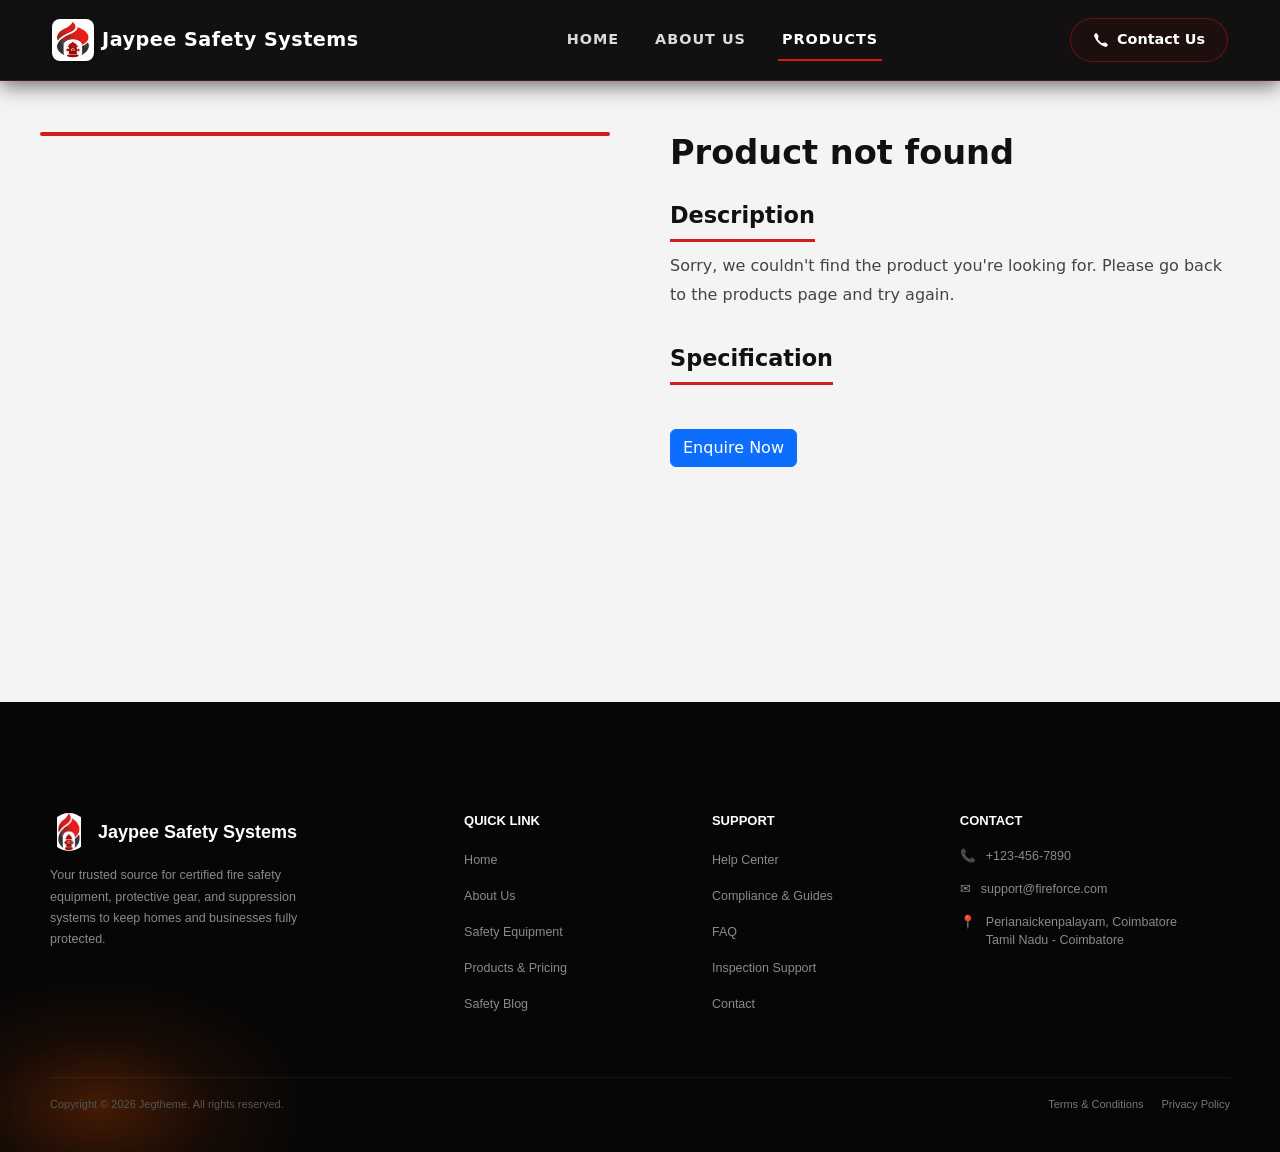
<file: all-product/product-detail.html>
<!DOCTYPE html>
<html lang="en">
<head>
  <title>Product Details</title>
    <meta charset="UTF-8">
    <meta name="viewport" content="width=device-width, initial-scale=1.0">
    <link href="https://cdn.jsdelivr.net/npm/bootstrap@5.0.2/dist/css/bootstrap.min.css" rel="stylesheet" integrity="sha384-EVSTQN3/azprG1Anm3QDgpJLIm9Nao0Yz1ztcQTwFspd3yD65VohhpuuCOmLASjC" crossorigin="anonymous">
    <link rel="stylesheet" href="product.css">
    <link rel="icon" href="logo.png">
</head>
<body>
<script src="https://cdn.jsdelivr.net/npm/bootstrap@5.0.2/dist/js/bootstrap.bundle.min.js" integrity="sha384-..." crossorigin="anonymous"></script>

<nav class="navbar navbar-expand-lg bg-body-tertiary">
    <div class="container-fluid">
        <a class="navbar-brand d-flex align-items-center" href="../index.html">
            <img src="ass/logo.png" alt="Logo" width="40" height="40">
            <span class="ms-2">Jaypee Safety Systems</span>
        </a>

        <button class="navbar-toggler" type="button"
            data-bs-toggle="collapse"
            data-bs-target="#navbarSupportedContent">
            <span class="navbar-toggler-icon"></span>
        </button>

        <div class="collapse navbar-collapse" id="navbarSupportedContent">
            <ul class="navbar-nav mx-auto">
                <li class="nav-item">
                    <a class="nav-link" href="../index.html">Home</a>
                </li>
                <li class="nav-item">
                    <a class="nav-link" href="../About/about.html">About US</a>
                </li>
                <li class="nav-item">
                    <a class="nav-link active" href="product.html">Products</a>
                </li>
            </ul>

            <a href="tel:+911234567890" class="btn-contact">
                <svg xmlns="http://www.w3.org/2000/svg" width="16" height="16" fill="currentColor" viewBox="0 0 16 16">
                  <path d="M3.654 1.328a.678.678 0 0 0-1.015-.063L1.605 2.3c-.483.484-.661 1.169-.45 1.77a17.6 17.6 0 0 0 4.168 6.608 17.6 17.6 0 0 0 6.608 4.168c.601.211 1.286.033 1.77-.45l1.034-1.034a.678.678 0 0 0-.063-1.015l-2.307-1.794a.68.68 0 0 0-.58-.122l-2.19.547a1.75 1.75 0 0 1-1.657-.459L5.482 8.062a1.75 1.75 0 0 1-.46-1.657l.548-2.19a.68.68 0 0 0-.122-.58z"/>
                </svg>
                Contact Us
            </a>
        </div>
    </div>
</nav>

<section class="product-detail-section">
  <div class="pdd-wrap">

    <!-- LEFT: Gallery -->
    <div class="pdd-gallery">
      <div id="carouselExampleSlidesOnly" class="carousel slide pdd-main-carousel" data-bs-ride="false">
        <div class="carousel-inner" id="carousel-images">
          <!-- filled by product.js -->
        </div>
      </div>
      <div class="pdd-thumbs" id="carousel-thumbs">
        <!-- filled by product.js -->
      </div>
    </div>

    <!-- RIGHT: Info -->
    <div class="pdd-info">
      <h1 id="product-title">Loading product…</h1>

      <h2 class="pdd-subhead">Description</h2>
      <p id="product-description"></p>

      <h2 class="pdd-subhead">Specification</h2>
      <table class="pdd-spec-table">
        <tbody id="spec-table">
          <!-- filled by product.js -->
        </tbody>
      </table>

     <a href="#" class="btn btn-primary" onclick="openEnquiry('Your Product Name'); return false;">Enquire Now</a>  
    </div>

  </div>
</section>


<div id="enquiryModal" class="modal">
  <div class="modal-overlay" onclick="closeEnquiry()"></div>
  <div class="modal-content">
    <button class="modal-close" onclick="closeEnquiry()">&times;</button>
    <h3>Enquire Now</h3>
    <p id="modalProductName">Product enquiry</p>
    <form id="enquiryForm">
      <input type="hidden" id="productInput">
      
      <div class="form-group">
        <input type="text" id="name" placeholder="Your Name *" required>
      </div>
      
      <div class="form-group">
        <input type="tel" id="phone" placeholder="Phone Number *" maxlength="10" pattern="[0-9]{10}" required>
      </div>

      <!-- NEW MESSAGE FIELD -->
      <div class="form-group">
        <textarea id="message" name="message" placeholder="Your Message (Optional)" rows="4"></textarea>
      </div>
      

      <button type="submit" class="btn-submit">SUBMIT</button>
    </form>
  </div>
</div>


<section class="final">
    <div class="footer-container">
    <div class="footer-col brand-col">
      <div class="logo">
        <img src="ass/logo.png" alt="">
        <span class="logo-text">Jaypee Safety Systems</span>
      </div>
      <p class="brand-description">
        Your trusted source for certified fire safety equipment, protective gear, and suppression systems to keep homes and businesses fully protected.
      </p>
    </div>

    <div class="footer-col">
      <h4 class="footer-title">QUICK LINK</h4>
      <ul class="footer-links">
        <li><a href="#home">Home</a></li>
        <li><a href="#about">About Us</a></li>
        <li><a href="#equipment">Safety Equipment</a></li>
        <li><a href="#pricing">Products & Pricing</a></li>
        <li><a href="#blog">Safety Blog</a></li>
      </ul>
    </div>

    <div class="footer-col">
      <h4 class="footer-title">SUPPORT</h4>
      <ul class="footer-links">
        <li><a href="#help">Help Center</a></li>
        <li><a href="#certification">Compliance & Guides</a></li>
        <li><a href="#faq">FAQ</a></li>
        <li><a href="#maintenance">Inspection Support</a></li>
        <li><a href="#contact">Contact</a></li>
      </ul>
    </div>

    <div class="footer-col contact-col">
      <h4 class="footer-title">CONTACT</h4>
      <ul class="contact-info">
        <li>
          <span class="info-icon">&#128222;</span>
          <a href="tel:+1234567890">+123-456-7890</a>
        </li>
        <li>
          <span class="info-icon">&#9993;</span>
          <a href="mailto:support@fireforce.com">support@fireforce.com</a>
        </li>
        <li>
          <span class="info-icon">&#128205;</span>
          <span> Perianaickenpalayam, Coimbatore<br>Tamil Nadu - Coimbatore</span>
        </li>
      </ul>
    </div>
  </div>

  <div class="footer-bottom">
    <p>Copyright &copy; 2026 Jegtheme. All rights reserved.</p>
    <div class="bottom-links">
      <a href="#terms">Terms &amp; Conditions</a>
      <a href="#privacy">Privacy Policy</a>
    </div>
  </div>
</section>

<script src="pro.js"></script>
<script src="product.js"></script>

</body>
</html>
</file>
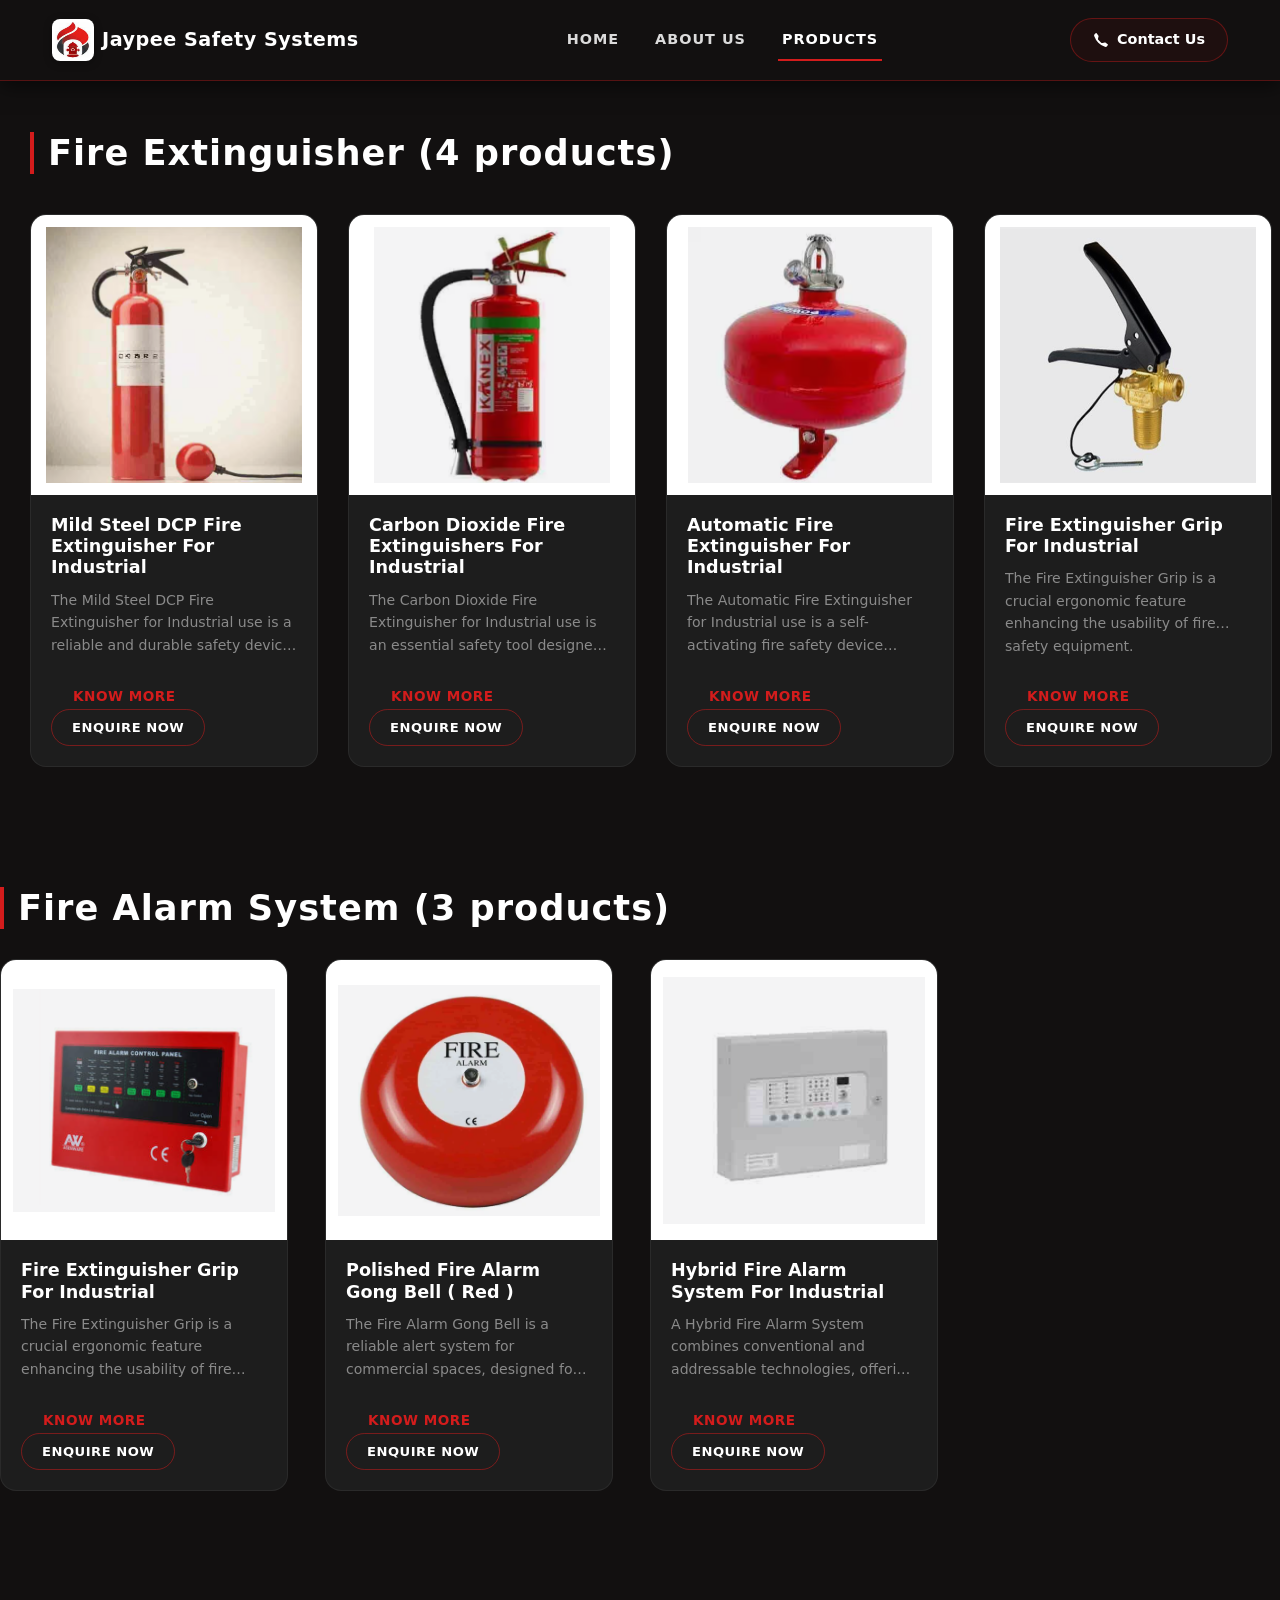
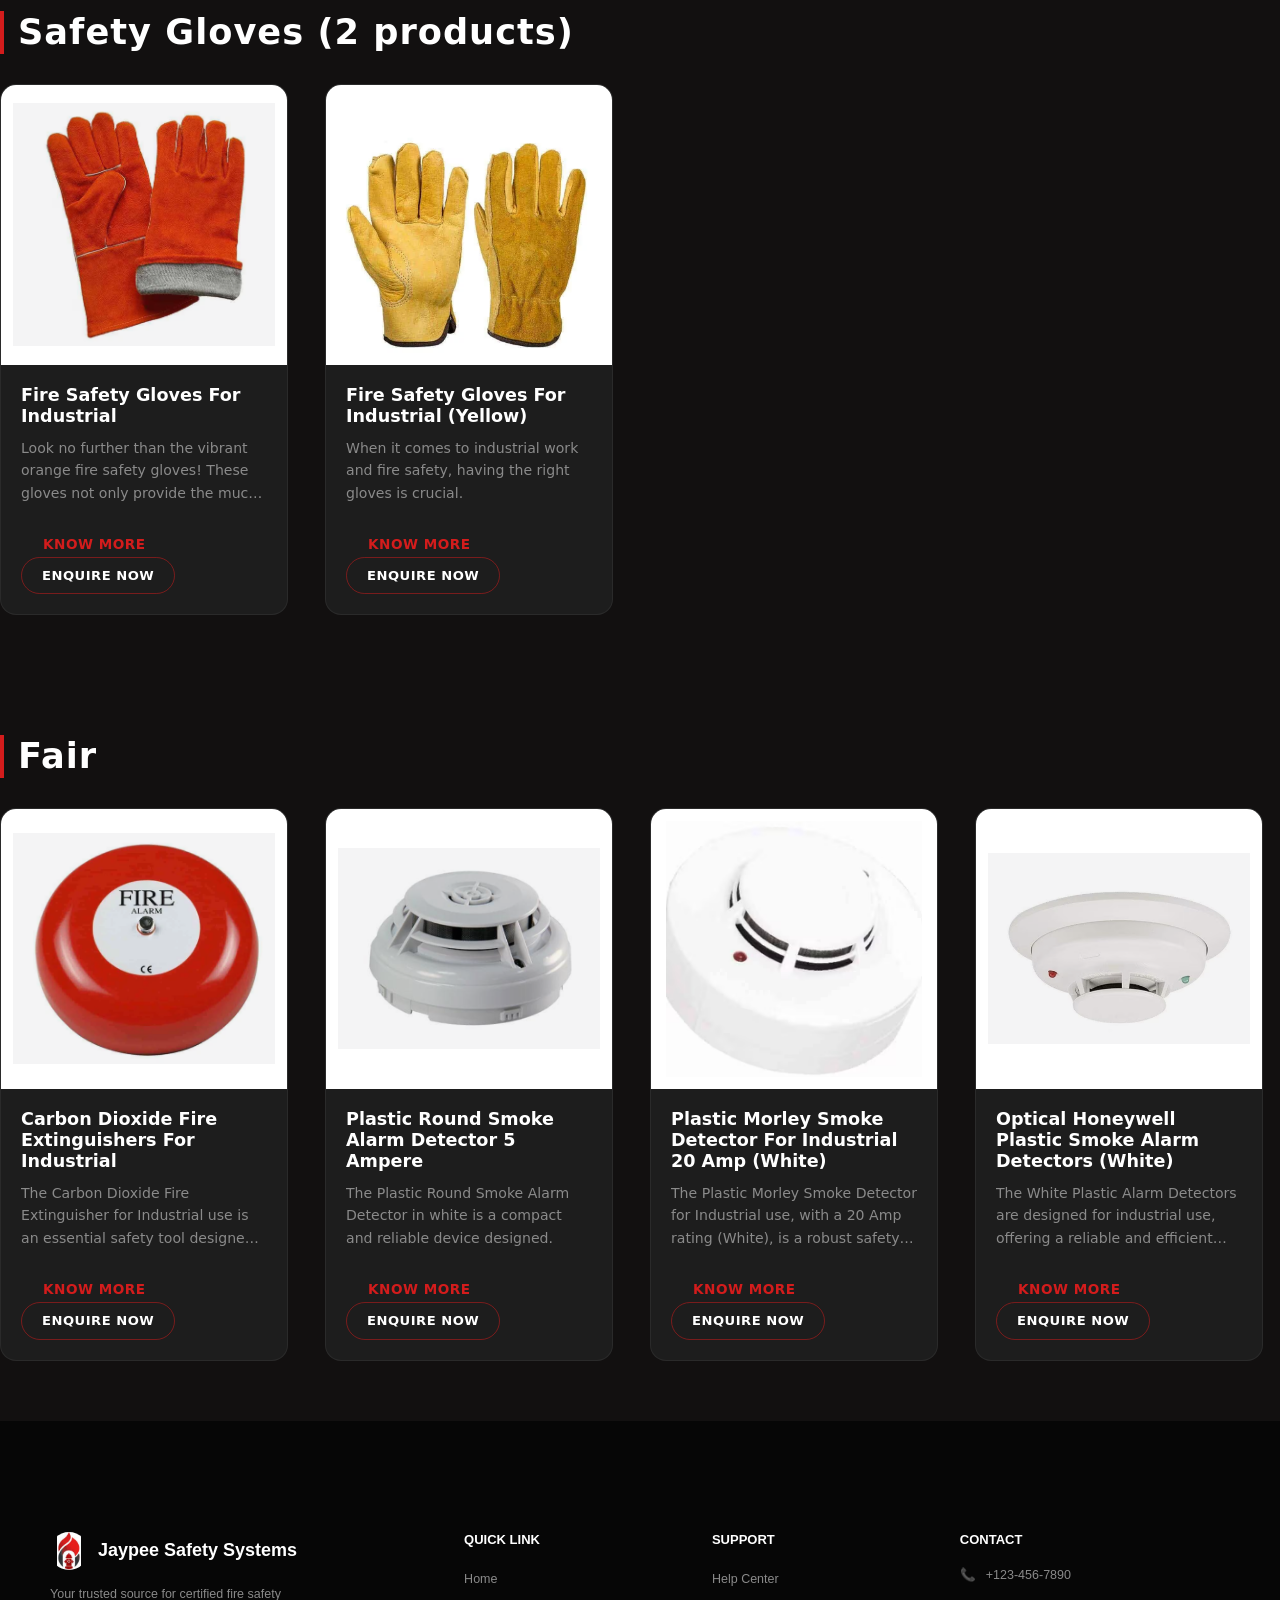
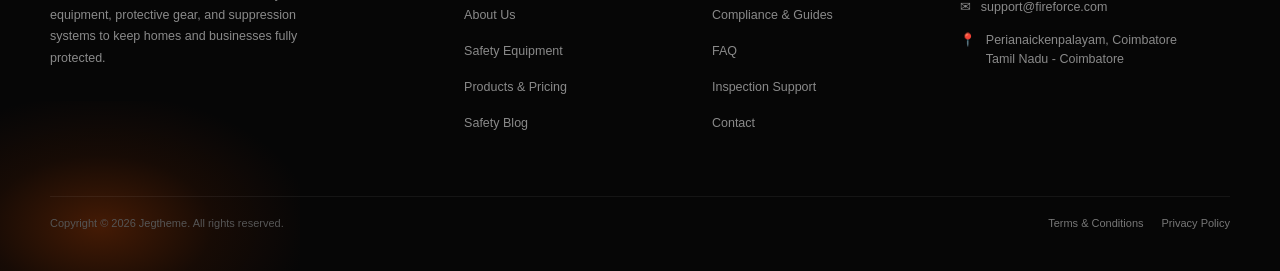
<file: all-product/product.html>
<!DOCTYPE html>
<html lang="en">
<head>
  <title>product</title>
    <meta charset="UTF-8">
    <meta name="viewport" content="width=device-width, initial-scale=1.0">
    <link href="https://cdn.jsdelivr.net/npm/bootstrap@5.0.2/dist/css/bootstrap.min.css" rel="stylesheet" integrity="sha384-EVSTQN3/azprG1Anm3QDgpJLIm9Nao0Yz1ztcQTwFspd3yD65VohhpuuCOmLASjC" crossorigin="anonymous">
    <title>Products</title>
    <link rel="stylesheet" href="product.css">
    <link rel="icon" href="logo.png">


</head>
<body>
<script src="https://cdn.jsdelivr.net/npm/bootstrap@5.0.2/dist/js/bootstrap.bundle.min.js" integrity="sha384-..." crossorigin="anonymous"></script>    <nav class="navbar navbar-expand-lg bg-body-tertiary">
    <div class="container-fluid">


        <!-- Logo + Title -->
        <a class="navbar-brand d-flex align-items-center" href="../index.html">
            <img src="ass/logo.png" alt="Logo" width="40" height="40">
            <span class="ms-2">Jaypee Safety Systems</span>
        </a>

        <button class="navbar-toggler" type="button"
            data-bs-toggle="collapse"
            data-bs-target="#navbarSupportedContent">
            <span class="navbar-toggler-icon"></span>
        </button>

        <div class="collapse navbar-collapse" id="navbarSupportedContent">

            <!-- Menu Centered -->
            <ul class="navbar-nav mx-auto">
                <li class="nav-item">
                    <a class="nav-link " href="../index.html">Home</a>
                </li>
                <li class="nav-item">
                    <a class="nav-link" href="../About/about.html">About US</a>
                </li>
                <li class="nav-item">
                    <a class="nav-link active" href="#">Products</a>
                </li>
            </ul>

            <!-- Contact Button with Phone Icon on Left -->
            <a href="tel:+911234567890" class="btn-contact">
                <svg xmlns="http://www.w3.org/2000/svg" width="16" height="16" fill="currentColor" viewBox="0 0 16 16">
                  <path d="M3.654 1.328a.678.678 0 0 0-1.015-.063L1.605 2.3c-.483.484-.661 1.169-.45 1.77a17.6 17.6 0 0 0 4.168 6.608 17.6 17.6 0 0 0 6.608 4.168c.601.211 1.286.033 1.77-.45l1.034-1.034a.678.678 0 0 0-.063-1.015l-2.307-1.794a.68.68 0 0 0-.58-.122l-2.19.547a1.75 1.75 0 0 1-1.657-.459L5.482 8.062a1.75 1.75 0 0 1-.46-1.657l.548-2.19a.68.68 0 0 0-.122-.58z"/>
                </svg>
                Contact Us
            </a>

        </div>
    </div>
</nav>

<section class="pd">
<h1>Fire Extinguisher (4 products)</h1>

<div class="card" style="width: 18rem;">

  <img src="ass/can-ball.png" class="card-img-top" alt="...">
  <div class="card-body">
    <h5 class="card-title">Mild Steel DCP Fire Extinguisher For Industrial</h5>
    <p class="card-text">The Mild Steel DCP Fire Extinguisher for Industrial use is a reliable and durable safety device designed to tackle Class. </p>
    <a class="gate-link" href="product-detail.html?id=mild-steel-dcp">Know More</a>
    <a href="#" class="btn btn-primary" onclick="openEnquiry('Your Product Name'); return false;">Enquire Now</a>  </div>
</div>


<div class="card" style="width: 18rem;">
  <img src="ass/can-fair.png" class="card-img-top" alt="...">
  <div class="card-body">
    <h5 class="card-title">Carbon Dioxide Fire Extinguishers For Industrial</h5>
    <p class="card-text">The Carbon Dioxide Fire Extinguisher for Industrial use  is an essential safety tool designed to combat Class B</p>
        <a class="gate-link" href="product-detail.html?id=carbon-dioxide">Know More</a>
<a href="#" class="btn btn-primary" onclick="openEnquiry('Your Product Name'); return false;">Enquire Now</a>  </div>
</div>


<div class="card" style="width: 18rem;">
  <img src="ass/can-round.png" class="card-img-top" alt="...">
  <div class="card-body">
    <h5 class="card-title">Automatic Fire Extinguisher For Industrial</h5>
    <p class="card-text">The Automatic Fire Extinguisher for Industrial use is a self-activating fire safety device designed.</p>
        <a class="gate-link" href="product-detail.html?id=automatic-extinguisher">Know More</a>

<a href="#" class="btn btn-primary" onclick="openEnquiry('Your Product Name'); return false;">Enquire Now</a>  </div>
</div>


<div class="card" style="width: 18rem;">
  <img src="ass/handle.png" class="card-img-top" alt="...">
  <div class="card-body">
    <h5 class="card-title">Fire Extinguisher Grip For Industrial</h5>
    <p class="card-text">The Fire Extinguisher Grip is a crucial ergonomic feature enhancing the usability of fire safety equipment.</p>
        <a class="gate-link" href="product-detail.html?id=extinguisher-grip">Know More</a>

<a href="#" class="btn btn-primary" onclick="openEnquiry('Your Product Name'); return false;">Enquire Now</a>  </div>
</div>

</section>


<section class="pd1">
<h1>Fire Alarm System (3 products)</h1>


<div class="card" style="width: 18rem;">
  <img src="ass/red-box.png" class="card-img-top" alt="...">
  <div class="card-body">
    <h5 class="card-title">Fire Extinguisher Grip For Industrial</h5>
    <p class="card-text">The Fire Extinguisher Grip is a crucial ergonomic feature enhancing the usability of fire safety equipment.</p>
            <a class="gate-link" href="product-detail.html?id=fire-alarm-mild-steel">Know More</a>
<a href="#" class="btn btn-primary" onclick="openEnquiry('Your Product Name'); return false;">Enquire Now</a>  </div>
</div>


<div class="card" style="width: 18rem;">
  <img src="ass/alam-fair.png" class="card-img-top" alt="...">
  <div class="card-body">
    <h5 class="card-title">Polished Fire Alarm Gong Bell ( Red )</h5>
    <p class="card-text">The Fire Alarm Gong Bell is a reliable alert system for commercial spaces, designed for efficient.</p>
            <a class="gate-link" href="product-detail.html?id=polished-gong-bell">Know More</a>
<a href="#" class="btn btn-primary" onclick="openEnquiry('Your Product Name'); return false;">Enquire Now</a>  </div>
</div>


<div class="card" style="width: 18rem;">
  <img src="ass/gray-box.png" class="card-img-top" alt="...">
  <div class="card-body">
    <h5 class="card-title">Hybrid Fire Alarm System For Industrial</h5>
    <p class="card-text">A Hybrid Fire Alarm System combines conventional and addressable technologies, offering a flexible and advanced solution.</p>
            <a class="gate-link" href="product-detail.html?id=hybrid-fire-alarm">Know More</a>
<a href="#" class="btn btn-primary" onclick="openEnquiry('Your Product Name'); return false;">Enquire Now</a>  </div>
</div>
</section>

<section class="pd2">
<h1>Safety Gloves (2 products)</h1>

<!-- new -->
<div class="card" style="width: 18rem;">
  <img src="ass/glouse.png" class="card-img-top" alt="...">
  <div class="card-body">
    <h5 class="card-title">Fire Safety Gloves For Industrial</h5>
    <p class="card-text"> Look no further than the vibrant orange fire safety gloves! These gloves not only provide the much-needed protection for your hands.</p>
<a href="product-detail.html?id=gloves-orange" class="gate-link">
    Know More
</a>
<a href="#" class="btn btn-primary" onclick="openEnquiry('Your Product Name'); return false;">Enquire Now</a>  </div>
</div>


<div class="card" style="width: 18rem;">
  <img src="ass/yellowg.avif" class="card-img-top" alt="...">
  <div class="card-body">
    <h5 class="card-title">Fire Safety Gloves For Industrial (Yellow)</h5>
    <p class="card-text">When it comes to industrial work and fire safety, having the right gloves is crucial.</p>
<a href="product-detail.html?id=gloves-yellow" class="gate-link">
    Know More
</a>   
    <a href="#" class="btn btn-primary" onclick="openEnquiry('Your Product Name'); return false;">Enquire Now</a>  </div>
</div>



</section>

<section class="pd3">
<h1>Fair</h1>

<div class="card" style="width: 18rem;">
  <img src="ass/alam-fair.png" class="card-img-top" alt="...">
  <div class="card-body">
    <h5 class="card-title">Carbon Dioxide Fire Extinguishers For Industrial</h5>
    <p class="card-text">The Carbon Dioxide Fire Extinguisher for Industrial use  is an essential safety tool designed to combat Class B</p>
            <a class="gate-link" href="product-detail.html?id=carbon-dioxide-fair">Know More</a>
<a href="#" class="btn btn-primary" onclick="openEnquiry('Your Product Name'); return false;">Enquire Now</a>  </div>
</div>


<div class="card" style="width: 18rem;">
  <img src="ass/alarm-dect.png" class="card-img-top" alt="...">
  <div class="card-body">
    <h5 class="card-title">Plastic Round Smoke Alarm Detector 5 Ampere</h5>
    <p class="card-text">The Plastic Round Smoke Alarm Detector in white is a compact and reliable device designed.</p>
            <a class="gate-link" href="product-detail.html?id=smoke-detector-round">Know More</a>
<a href="#" class="btn btn-primary" onclick="openEnquiry('Your Product Name'); return false;">Enquire Now</a>  </div>
</div>


<div class="card" style="width: 18rem;">
  <img src="ass/smoke-dects.avif" class="card-img-top" alt="...">
  <div class="card-body">
    <h5 class="card-title">Plastic Morley Smoke Detector For Industrial 20 Amp (White)</h5>
    <p class="card-text">The Plastic Morley Smoke Detector for Industrial use, with a 20 Amp rating (White), is a robust safety solution designed for large-scale industrial environments.</p>
            <a class="gate-link" href="product-detail.html?id=smoke-detector-morley">Know More</a>
<a href="#" class="btn btn-primary" onclick="openEnquiry('Your Product Name'); return false;">Enquire Now</a>  </div>
</div>


<div class="card" style="width: 18rem;">
  <img src="ass/plastic.png" class="card-img-top" alt="...">
  <div class="card-body">
    <h5 class="card-title">Optical Honeywell Plastic Smoke Alarm Detectors (White)</h5>
    <p class="card-text"> The White Plastic Alarm Detectors are designed for industrial use, offering a reliable and efficient solution for detecting potential fire hazards in demanding environments.  </p>
            <a class="gate-link" href="product-detail.html?id=smoke-detector-honeywell">Know More</a>
<a href="#" class="btn btn-primary" onclick="openEnquiry('Your Product Name'); return false;">Enquire Now</a>  </div>
</div>


</section>

<div id="enquiryModal" class="modal">
  <div class="modal-overlay" onclick="closeEnquiry()"></div>
  <div class="modal-content">
    <button class="modal-close" onclick="closeEnquiry()">&times;</button>
    <h3>Enquire Now</h3>
    <p id="modalProductName">Product enquiry</p>
    <form id="enquiryForm">
      <input type="hidden" id="productInput">
      
      <div class="form-group">
        <input type="text" id="name" placeholder="Your Name *" required>
      </div>
      
      <div class="form-group">
        <input type="tel" id="phone" placeholder="Phone Number *" maxlength="10" pattern="[0-9]{10}" required>
      </div>

      <!-- NEW MESSAGE FIELD -->
      <div class="form-group">
        <textarea id="message" name="message" placeholder="Your Message (Optional)" rows="4"></textarea>
      </div>
     
      
      

      <button type="submit" class="btn-submit">SUBMIT</button>
    </form>
  </div>
</div>


<section class="final">
    <div class="footer-container">
    
    <!-- Brand Info -->
    <div class="footer-col brand-col">
      <div class="logo">
        <img src="ass/logo.png" alt="">
        <span class="logo-text">Jaypee Safety Systems</span>
      </div>
      <p class="brand-description">
        Your trusted source for certified fire safety equipment, protective gear, and suppression systems to keep homes and businesses fully protected.
      </p>
    </div>

    <!-- Quick Links -->
    <div class="footer-col">
      <h4 class="footer-title">QUICK LINK</h4>
      <ul class="footer-links">
        <li><a href="#home">Home</a></li>
        <li><a href="#about">About Us</a></li>
        <li><a href="#equipment">Safety Equipment</a></li>
        <li><a href="#pricing">Products & Pricing</a></li>
        <li><a href="#blog">Safety Blog</a></li>
      </ul>
    </div>

    <!-- Support Links -->
    <div class="footer-col">
      <h4 class="footer-title">SUPPORT</h4>
      <ul class="footer-links">
        <li><a href="#help">Help Center</a></li>
        <li><a href="#certification">Compliance & Guides</a></li>
        <li><a href="#faq">FAQ</a></li>
        <li><a href="#maintenance">Inspection Support</a></li>
        <li><a href="#contact">Contact</a></li>
      </ul>
    </div>

    <!-- Contact Info -->
    <div class="footer-col contact-col">
      <h4 class="footer-title">CONTACT</h4>
      <ul class="contact-info">
        <li>
          <span class="info-icon">&#128222;</span>
          <a href="tel:+1234567890">+123-456-7890</a>
        </li>
        <li>
          <span class="info-icon">&#9993;</span>
          <a href="mailto:support@fireforce.com">support@fireforce.com</a>
        </li>
        <li>
          <span class="info-icon">&#128205;</span>
          <span> Perianaickenpalayam, Coimbatore<br>Tamil Nadu - Coimbatore</span>
        </li>
      </ul>
    </div>

  </div>

  <!-- Bottom Bar -->
  <div class="footer-bottom">
    <p>Copyright &copy; 2026 Jegtheme. All rights reserved.</p>
    <div class="bottom-links">
      <a href="#terms">Terms &amp; Conditions</a>
      <a href="#privacy">Privacy Policy</a>
    </div>
  </div>
</section>


<script src="product.js"></script>


</body>
</html>
</file>
<file: all-product/product.css>
/* nav */
body {
  padding-top: 72px;
}
.navbar {
  position: fixed !important; /* changed from absolute */
  top: 0;
  left: 0;
  width: 100%;
  z-index: 9999;
  background: #121010 !important; /* SOLID - no gradient transparency */
  background-color: #121010 !important;
  border-bottom: 1px solid rgba(211, 28, 28, 0.35) !important;
  box-shadow: 0 4px 20px rgba(0,0,0,0.6) !important;
  padding: 14px 40px !important;
  backdrop-filter: none !important;
  -webkit-backdrop-filter: none !important;
}

.bg-body-tertiary {
  background: #121010 !important;
  background-color: #121010 !important;
}

.navbar-brand {
  color: #fff !important;
  font-weight: 800 !important;
  font-size: 1.2rem !important;
  letter-spacing: 0.5px;
}
.navbar-brand img {
  border-radius: 8px;
  background: #fff;
  padding: 3px;
  width: 42px;
  height: 42px;
  box-shadow: 0 2px 8px rgba(0,0,0,0.3);
}

.navbar-nav {
  gap: 28px;
}
.navbar-nav .nav-link {
  color: rgba(255,255,255,0.85) !important;
  font-weight: 600 !important;
  font-size: 0.9rem !important;
  letter-spacing: 1px;
  text-transform: uppercase;
  padding: 8px 4px !important;
  position: relative;
  background: none !important;
}
.navbar-nav .nav-link::after {
  content: '';
  position: absolute;
  bottom: -2px;
  left: 0;
  width: 0;
  height: 2px;
  background: #d31c1c;
  transition: 0.3s ease;
}
.navbar-nav .nav-link:hover::after,
.navbar-nav .nav-link.active::after {
  width: 100%;
}
.navbar-nav .nav-link:hover,
.navbar-nav .nav-link.active {
  color: #fff !important;
}

.btn-contact {
  display: inline-flex;
  align-items: center;
  gap: 8px;
  background: #1e0f0f !important;
  color: #fff !important;
  font-weight: 600;
  font-size: 0.9rem;
  padding: 10px 22px;
  border-radius: 50px;
  text-decoration: none;
  border: 1.5px solid rgba(211,28,28,0.4);
  white-space: nowrap;
}

.navbar-toggler {
  border: 1.5px solid rgba(255,255,255,0.35) !important;
  background: rgba(255,255,255,0.08);
}
.navbar-toggler-icon {
  background-image: url("data:image/svg+xml,%3csvg xmlns='http://www.w3.org/2000/svg' viewBox='0 0 30 30'%3e%3cpath stroke='rgba(255,255,255,1)' stroke-linecap='round' stroke-width='2' d='M4 7h22M4 15h22M4 23h22'/%3e%3c/svg%3e") !important;
}

/* === FIXED MOBILE - NO TRANSPARENT === */
@media (max-width: 991.98px) {
  .navbar {
    padding: 12px 18px !important;
    background: #121010 !important; /* FIXED: was rgba(10,8,8,0.85) */
  }
  .navbar-collapse {
    background: #121010 !important; /* FIXED: was rgba(18,12,12,0.92) */
    backdrop-filter: none !important; /* REMOVED blur */
    -webkit-backdrop-filter: none !important;
    border: 1px solid rgba(255,255,255,0.12);
    border-radius: 14px;
    margin-top: 14px;
    padding: 18px;
    text-align: center;
  }
  .navbar-nav { gap: 6px; }
  .navbar-nav .nav-link { padding: 12px !important; background: rgba(255,255,255,0.06) !important; border-radius: 8px; }
  .navbar-nav .nav-link::after { display: none; }
  .btn-contact { width: 100%; justify-content: center; margin-top: 14px; }
}

@media (max-width: 400px) {
  .navbar-brand span{ display: none; }
}

/* Push page content down */



.pd {
  background: #121010;
  padding: 60px 30px;
  display: grid;
  grid-template-columns: repeat(4, 1fr);
  gap: 30px;
  max-width: 100%;
  align-items: stretch; /* important for equal height */
}

/* --- CARD --- */
.pd .card {
  width: 100%;
  background: #1d1d1d;
  border: 1px solid rgba(255,255,255,0.06);
  border-radius: 16px;
  overflow: hidden;
  transition: all 0.4s ease;
  position: relative;
  display: flex; /* FIX 1 */
  flex-direction: column; /* FIX 2 */
  height: 100%;

  
}


/* Enquiry Modal */
.modal {
  display: none;
  position: fixed;
  inset: 0;
  z-index: 1000;
  justify-content: center;
  align-items: center;
  opacity: 0;
  visibility: hidden;
  transition: all 0.3s ease;
}

.modal.active {
  display: flex;
  opacity: 1;
  visibility: visible;
}

.modal-overlay {
  position: absolute;
  inset: 0;
  background: rgba(0, 0, 0, 0.6);
  backdrop-filter: blur(3px);
}

.modal-content {
  position: relative;
  background: #fff;
  width: 90%;
  max-width: 450px;
  padding: 30px 25px;
  border-radius: 12px;
  box-shadow: 0 10px 40px rgba(0,0,0,0.2);
  z-index: 2;
  transform: translateY(30px) scale(0.95);
  transition: all 0.3s ease;
}

.modal.active .modal-content {
  transform: translateY(0) scale(1);
}

.modal-close {
  position: absolute;
  top: 12px;
  right: 15px;
  background: none;
  border: none;
  font-size: 28px;
  line-height: 1;
  cursor: pointer;
  color: #888;
  transition: 0.2s;
}

.modal-close:hover {
  color: #000;
}

.modal-content h3 {
  margin: 0 0 5px 0;
  font-size: 24px;
  font-weight: 700;
}

#modalProductName {
  margin: 0 0 20px 0;
  color: #666;
  font-size: 14px;
}

.form-group {
  margin-bottom: 15px;
}

.form-group input,
.form-group textarea {
  width: 100%;
  padding: 12px 15px;
  border: 1px solid #ddd;
  border-radius: 8px;
  font-size: 15px;
  font-family: inherit;
  outline: none;
  transition: border 0.2s;
  box-sizing: border-box;
}

.form-group input:focus,
.form-group textarea:focus {
  border-color: #111;
}

.form-group textarea {
  resize: vertical;
  min-height: 90px;
}

.btn-submit {
  width: 100%;
  padding: 13px;
  background: #111;
  color: #fff;
  border: none;
  border-radius: 8px;
  font-size: 15px;
  font-weight: 600;
  letter-spacing: 0.5px;
  cursor: pointer;
  transition: 0.2s;
  margin-top: 10px;
}

.btn-submit:hover {
  background: #333;
  transform: translateY(-1px);
}

/* Prevent background scroll when modal open
body.modal-open {
  overflow: hidden;
} */


.pd .card::before {
  content: '';
  position: absolute;
  top: 0;
  left: 0;
  width: 100%;
  height: 3px;
  background: #d31c1c;
  transform: scaleX(0);
  transition: 0.4s ease;
  z-index: 2;
}

.pd .card:hover {
  transform: translateY(-8px);
  border-color: rgba(211,28,28,0.3);
  box-shadow: 0 20px 40px rgba(0,0,0,0.5), 0 0 0 1px rgba(211,28,28,0.15);
}

.pd .card:hover::before {
  transform: scaleX(1);
}

/* --- IMAGE --- */
.pd .card-img-wrapper,
.pd .card-img-top {
  width: 100%;
  height: 280px;
  background: #ffffff;
  object-fit: contain;
  object-position: center;
  padding: 12px;
  display: block;
  flex-shrink: 0;
  transition: transform 0.4s ease;
}

.pd .card:hover .card-img-top,
.pd .card:hover .card-img-wrapper img {
  transform: scale(1.05);
}

.pd .card-img-wrapper img {
  width: 100%;
  height: 100%;
  object-fit: contain;
  object-position: center;
}

/* --- BODY + BUTTON ALIGNMENT --- */
.pd .card-body {
  display: flex;
  flex-direction: column;
  flex: 1;
  padding: 20px;
}

.pd .card-title {
  color: #fff;
  font-size: 1.1rem;
  font-weight: 700;
  margin-bottom: 10px;
}

.pd .card-text {
  color: #8a8a8a;
  font-size: 0.88rem;
  line-height: 1.6;
  margin-bottom: 20px;
  display: -webkit-box;
  -webkit-line-clamp: 3;
  -webkit-box-orient: vertical;
  overflow: hidden;
  flex-grow: 1; /* pushes button down */
}

/* FIX 3: Corrected selectors */
.pd .card-body .btn,
.pd .card-body .btn-primary,
.pd .card-body a {
  margin-top: auto;
  align-self: flex-start;
}

.pd .btn-primary {
  background: transparent !important;
  border: 1.5px solid rgba(211,28,28,0.5) !important;
  color: #fff !important;
  border-radius: 50px !important;
  padding: 8px 20px !important;
  font-size: 0.82rem !important;
  font-weight: 600 !important;
  letter-spacing: 0.5px;
  text-transform: uppercase;
  transition: all 0.3s ease !important;
}

.pd .btn-primary:hover {
  background: #d31c1c !important;
  border-color: #d31c1c !important;
  transform: translateY(-1px);
  box-shadow: 0 8px 20px rgba(211,28,28,0.3) !important;
}
/* --- RESPONSIVE - NO SIDE GAP --- */
@media (max-width: 1400px) {
  .pd { padding: 60px 0px; gap: 20px; }
}

@media (max-width: 1200px) {
  .pd { grid-template-columns: repeat(3, 1fr); padding: 50px 0px; }
}

@media (max-width: 900px) {
  .pd { 
    grid-template-columns: repeat(2, 1fr); 
    padding: 30px 0px; 
    gap: 16px; 
  }
  .pd .card-img-wrapper,
  .pd .card-img-top { height: 240px; }
}

@media (max-width: 600px) {
  .pd { 
    grid-template-columns: 1fr; 
    padding: 20px 0px !important; /* NO GAP - was 40px 16px */
    gap: 16px; 
    width: 100% !important;
    max-width: 100vw !important;
  }
  .pd .card {
    width: 100% !important;
    margin: 0 !important;
    border-radius: 0 !important; /* for 100% edge to edge */
  }
  .pd .card-img-wrapper,
  .pd .card-img-top { height: 220px; }
}

/* For your exact screenshot - 375px */
@media (max-width: 380px) {
  .pd { 
    padding: 20px 0px !important; /* NO GAP - was 30px 12px */
    gap: 16px; 
  }
}


/* MODAL */
.modal {
  position: fixed;
  top: 0; left: 0;
  width: 100%; height: 100%;
  display: none;
  align-items: center;
  justify-content: center;
  z-index: 9999;
  padding: 20px;
}

.modal.active {
  display: flex;
  animation: fadeIn 0.3s ease;
}

.modal-overlay {
  position: absolute;
  top: 0; left: 0;
  width: 100%; height: 100%;
  background: rgba(0,0,0,0.8);
  backdrop-filter: blur(4px);
}

.modal-content {
  position: relative;
  background: #1a1a1a;
  border: 1px solid rgba(211,28,28,0.3);
  border-radius: 16px;
  padding: 32px 28px;
  width: 100%;
  max-width: 420px;
  z-index: 2;
  animation: slideUp 0.4s ease;
  box-shadow: 0 20px 60px rgba(0,0,0,0.8);
}

.modal-close {
  position: absolute;
  top: 12px; right: 16px;
  background: none;
  border: none;
  color: #fff;
  font-size: 32px;
  cursor: pointer;
  line-height: 1;
}

.modal-content h3 {
  color: #fff;
  font-size: 1.5rem;
  font-weight: 800;
  margin: 0 0 6px;
  text-transform: uppercase;
}

#modalProductName {
  color: #d31c1c;
  font-size: 0.85rem;
  margin-bottom: 24px;
}

.form-group {
  margin-bottom: 16px;
}

.form-group input {
  width: 100%;
  padding: 14px 16px;
  background: rgba(255,255,255,0.06);
  border: 1px solid rgba(255,255,255,0.15);
  border-radius: 10px;
  color: #fff;
  font-size: 0.95rem;
  outline: none;
  transition: 0.3s;
}

.form-group input:focus {
  border-color: #d31c1c;
  background: rgba(255,255,255,0.08);
}

.form-group small {
  color: rgba(255,255,255,0.4);
  font-size: 0.7rem;
  margin-top: 4px;
  display: block;
}

.btn-submit {
  width: 100%;
  background: #d31c1c;
  color: #fff;
  border: none;
  padding: 14px;
  border-radius: 50px;
  font-weight: 700;
  letter-spacing: 1px;
  cursor: pointer;
  margin-top: 8px;
  transition: 0.3s;
}

.btn-submit:hover {
  background: #fff;
  color: #8a1111;
  transform: translateY(-2px);
}

.gate-link {
  display: inline-flex;
  align-items: center;
  gap: 8px;
  color: #fff;
  background: transparent;
  padding: 10px 22px;
  font-size: 0.82rem;
  font-weight: 600;
  letter-spacing: 0.8px;
  text-transform: uppercase;
  text-decoration: none;
  transition: all 0.3s ease;
  position: relative;
  overflow: hidden;
}

.gate-link {
  display: inline-flex;
  align-items: center;
  gap: 6px;
  color: #d31c1c;
  font-size: 0.85rem;
  font-weight: 700;
  text-transform: uppercase;
  text-decoration: none;
  letter-spacing: 0.5px;
  padding-bottom: 2px;
  transition: all 0.3s ease;
}

.gate-link:hover {
  color: #fff;
  border-bottom-color: #d31c1c;
  gap: 10px;
}

@keyframes fadeIn { from { opacity: 0; } to { opacity: 1; } }
@keyframes slideUp { from { opacity: 0; transform: translateY(30px); } to { opacity: 1; transform: translateY(0); } }


.final {
  background: #060606;
  position: relative;
  padding: 90px 40px 0;
  font-family: 'Inter', sans-serif;
  overflow: hidden;
  min-height: 50vh; /* changed from height */
  height: auto;
  display: flex;
  flex-direction: column;
  justify-content: center; /* vertical center */
  align-items: center; /* horizontal center */
}

/* orange glow bottom left */
.final::before {
  content: '';
  position: absolute;
  bottom: -80px;
  left: -100px;
  width: 400px;
  height: 250px;
  background: radial-gradient(ellipse at center, rgba(255,88,0,0.25) 0%, rgba(120,40,0,0.15) 40%, transparent 75%);
  pointer-events: none;
  z-index: 0;
}

.footer-container {
  max-width: 1180px;
  width: 100%;
  margin: 0 auto;
  display: grid;
  grid-template-columns: 1.8fr 1fr 1fr 1.3fr;
  gap: 40px;
  position: relative;
  z-index: 1;
  padding-bottom: 50px;
  border-bottom: 1px solid rgba(255,255,255,0.06);
  place-items: start; /* keep columns aligned top */
}

/* logo */
.brand-col .logo {
  display: flex;
  align-items: center;
  gap: 10px;
  margin-bottom: 14px;
}

.brand-col .logo img {
  width: 38px;
  height: 38px;
  object-fit: contain;
  display: block;
  border-radius: 50%;
}

.logo-text {
  font-size: 18px;
  font-weight: 800;
  color: #fff;
}

.brand-description {
  font-size: 12.5px;
  line-height: 1.7;
  color: #8a8a8a;
  max-width: 280px;
  margin: 0;
  text-align: left;
}

.footer-title {
  font-size: 13px;
  font-weight: 800;
  color: #fff;
  margin: 0 0 18px;
  text-transform: uppercase;
}

.footer-links, .contact-info {
  list-style: none;
  padding: 0;
  margin: 0;
}

.footer-links li { margin-bottom: 12px; }
.footer-links li a {
  font-size: 12.5px;
  color: #8a8a8a;
  text-decoration: none;
}
.footer-links li a:hover { color: #fff; }

.contact-info li {
  display: flex;
  gap: 10px;
  margin-bottom: 14px;
  font-size: 12.5px;
  color: #8a8a8a;
  line-height: 1.5;
}
.contact-info li a { color: #8a8a8a; text-decoration: none; }

.footer-bottom {
  max-width: 1180px;
  width: 100%;
  margin: 0 auto;
  display: flex;
  justify-content: space-between;
  align-items: center;
  padding: 18px 0;
  position: relative;
  z-index: 1;
}

.footer-bottom p {
  font-size: 11px;
  color: #555;
  margin: 0;
}

.bottom-links { display: flex; gap: 18px; }
.bottom-links a {
  font-size: 11px;
  color: #777;
  text-decoration: none;
}

@media (max-width: 992px) {
  .footer-container { grid-template-columns: 1fr 1fr; gap: 30px; }
}
@media (max-width: 600px) {
  .footer-container { grid-template-columns: 1fr; text-align: center; place-items: center; }
  .brand-description { text-align: center; }
  .footer-bottom { flex-direction: column; gap: 10px; text-align: center; }
}

/* --- GRID FOR ALL 3 SECTIONS --- */
/* --- Make same CSS work for pd, pd1, pd2, pd3 --- */
.pd, .pd1, .pd2, .pd3 {
  background: #121010;
  padding: 60px 30px;
  display: grid;
  grid-template-columns: repeat(4, 1fr);
  gap: 30px;
  max-width: 100%;
  align-items: stretch;
}

/* --- H1 AS CARD TITLE / SECTION TITLE --- */
.pd h1, .pd1 h1, .pd2 h1, .pd3 h1 {
  grid-column: 1 / -1; /* makes h1 take full width */
  color: #fff;
  font-size: 2.2rem;
  font-weight: 800;
  letter-spacing: 1px;
  margin: 0 0 10px 0;
  padding-left: 14px;
  border-left: 4px solid #d31c1c; /* same red as card */
  line-height: 1.2;
}



/* --- CARD --- */
.pd1 .card, .pd2 .card, .pd3 .card {
  width: 100%;
  background: #1d1d1d;
  border: 1px solid rgba(255,255,255,0.06);
  border-radius: 16px;
  overflow: hidden;
  transition: all 0.4s ease;
  position: relative;
  display: flex;
  flex-direction: column;
  height: 100%;
}

.pd1 .card::before, .pd2 .card::before, .pd3 .card::before {
  content: '';
  position: absolute;
  top: 0;
  left: 0;
  width: 100%;
  height: 3px;
  background: #d31c1c;
  transform: scaleX(0);
  transition: 0.4s ease;
  z-index: 2;
}

.pd1 .card:hover, .pd2 .card:hover, .pd3 .card:hover {
  transform: translateY(-8px);
  border-color: rgba(211,28,28,0.3);
  box-shadow: 0 20px 40px rgba(0,0,0,0.5), 0 0 0 1px rgba(211,28,28,0.15);
}

.pd1 .card:hover::before, .pd2 .card:hover::before, .pd3 .card:hover::before {
  transform: scaleX(1);
}

/* --- IMAGE --- */
.pd1 .card-img-top, .pd2 .card-img-top, .pd3 .card-img-top {
  width: 100%;
  height: 280px;
  background: #ffffff;
  object-fit: contain;
  object-position: center;
  padding: 12px;
  display: block;
  flex-shrink: 0;
  transition: transform 0.4s ease;
}

.pd1 .card:hover .card-img-top, .pd2 .card:hover .card-img-top, .pd3 .card:hover .card-img-top {
  transform: scale(1.05);
}

/* --- BODY + BUTTON ALIGNMENT --- */
.pd1 .card-body, .pd2 .card-body, .pd3 .card-body {
  display: flex;
  flex-direction: column;
  flex: 1;
  padding: 20px;
}

.pd1 .card-title, .pd2 .card-title, .pd3 .card-title {
  color: #fff;
  font-size: 1.1rem;
  font-weight: 700;
  margin-bottom: 10px;
}

.pd1 .card-text, .pd2 .card-text, .pd3 .card-text {
  color: #8a8a8a;
  font-size: 0.88rem;
  line-height: 1.6;
  margin-bottom: 20px;
  display: -webkit-box;
  -webkit-line-clamp: 3;
  -webkit-box-orient: vertical;
  overflow: hidden;
  flex-grow: 1;
}

.pd1 .card-body .btn, .pd2 .card-body .btn, .pd3 .card-body .btn,
.pd1 .card-body .btn-primary, .pd2 .card-body .btn-primary, .pd3 .card-body .btn-primary,
.pd1 .card-body a, .pd2 .card-body a, .pd3 .card-body a {
  margin-top: auto;
  align-self: flex-start;
}

.pd1 .btn-primary, .pd2 .btn-primary, .pd3 .btn-primary {
  background: transparent !important;
  border: 1.5px solid rgba(211,28,28,0.5) !important;
  color: #fff !important;
  border-radius: 50px !important;
  padding: 8px 20px !important;
  font-size: 0.82rem !important;
  font-weight: 600 !important;
  letter-spacing: 0.5px;
  text-transform: uppercase;
  transition: all 0.3s ease !important;
}

.pd1 .btn-primary:hover, .pd2 .btn-primary:hover, .pd3 .btn-primary:hover {
  background: #d31c1c !important;
  border-color: #d31c1c !important;
  transform: translateY(-1px);
  box-shadow: 0 8px 20px rgba(211,28,28,0.3) !important;
}

/* --- RESPONSIVE --- */
@media (max-width: 1400px) {
  .pd1, .pd2, .pd3 { padding: 60px 0px; gap: 20px; }
}

@media (max-width: 1200px) {
  .pd1, .pd2, .pd3 { grid-template-columns: repeat(3, 1fr); padding: 50px 0px; }
}

@media (max-width: 900px) {
  .pd1, .pd2, .pd3 { 
    grid-template-columns: repeat(2, 1fr); 
    padding: 30px 0px; 
    gap: 16px; 
  }
  .pd1 .card-img-top, .pd2 .card-img-top, .pd3 .card-img-top { height: 240px; }
}

@media (max-width: 600px) {
  .pd1, .pd2, .pd3 { 
    grid-template-columns: 1fr; 
    padding: 20px 0px !important;
    gap: 16px; 
    width: 100% !important;
    max-width: 100vw !important;
  }
  .pd1 .card, .pd2 .card, .pd3 .card {
    width: 100% !important;
    margin: 0 !important;
    border-radius: 0 !important;
  }
  .pd1 .card-img-top, .pd2 .card-img-top, .pd3 .card-img-top { height: 220px; }
}

@media (max-width: 380px) {
  .pd1, .pd2, .pd3 { 
    padding: 20px 0px !important;
    gap: 16px; 
  }
}
/* ============================================================
   PRODUCT DETAIL PAGE (product-detail.html)
   ============================================================ */
.product-detail-section {
  background: #f4f4f4;
  padding: 60px 40px 90px;
  min-height: 70vh;
}

.pdd-wrap {
  max-width: 1200px;
  margin: 0 auto;
  display: grid;
  grid-template-columns: 1fr 1fr;
  gap: 60px;
  align-items: start;
}

/* --- Gallery --- */
.pdd-gallery {
  position: sticky;
  top: 90px;
}

.pdd-main-carousel {
  background: #f3ede7;
  border-radius: 10px;
  border-bottom: 4px solid #d31c1c;
  overflow: hidden;
}

.pdd-main-carousel .carousel-item img {
  width: 100%;
  aspect-ratio: 1 / 1;
  object-fit: contain;
  padding: 20px;
  background: #f3ede7;
}

.pdd-thumbs {
  display: flex;
  gap: 14px;
  margin-top: 16px;
}

.pdd-thumbs button {
  width: 90px;
  height: 90px;
  padding: 6px;
  border-radius: 8px;
  border: 2px solid transparent;
  background: #f3ede7;
  cursor: pointer;
  transition: border-color 0.2s ease;
}

.pdd-thumbs button.active,
.pdd-thumbs button:hover {
  border-color: #d31c1c;
}

.pdd-thumbs button img {
  width: 100%;
  height: 100%;
  object-fit: contain;
}

/* --- Info column --- */
.pdd-info h1 {
  font-size: 2.1rem;
  font-weight: 800;
  color: #121010;
  margin-bottom: 28px;
  line-height: 1.25;
}

.pdd-subhead {
  font-size: 1.4rem;
  font-weight: 800;
  color: #121010;
  margin: 0 0 10px;
  padding-bottom: 10px;
  border-bottom: 3px solid #d31c1c;
  display: inline-block;
}

.pdd-info p#product-description {
  color: #444;
  font-size: 1rem;
  line-height: 1.8;
  margin: 0 0 36px;
}

.pdd-spec-table {
  width: 100%;
  border-collapse: collapse;
  margin-bottom: 34px;
  border: 1px solid #e6e6e6;
  border-radius: 8px;
  overflow: hidden;
}

.pdd-spec-table tr:nth-child(odd) {
  background: #fafafa;
}

.pdd-spec-table td {
  padding: 16px 20px;
  font-size: 0.95rem;
  border-bottom: 1px solid #ececec;
}

.pdd-spec-table td:first-child {
  font-weight: 700;
  color: #121010;
  width: 40%;
}

.pdd-spec-table td:last-child {
  color: #555;
}

.pdd-enquire-btn {
  display: inline-block;
  background: #d31c1c !important;
  border: none !important;
  color: #fff !important;
  padding: 12px 34px !important;
  border-radius: 50px !important;
  font-weight: 700 !important;
  letter-spacing: 0.5px;
  text-transform: uppercase;
  font-size: 0.85rem !important;
  transition: all 0.3s ease;
}

.pdd-enquire-btn:hover {
  background: #a91414 !important;
  transform: translateY(-2px);
}

@media (max-width: 900px) {
  .pdd-wrap {
    grid-template-columns: 1fr;
    gap: 30px;
  }
  .pdd-gallery {
    position: static;
  }
}

@media (max-width: 600px) {
  .product-detail-section {
    padding: 30px 18px 60px;
  }
  .pdd-info h1 {
    font-size: 1.5rem;
  }
}
</file>
